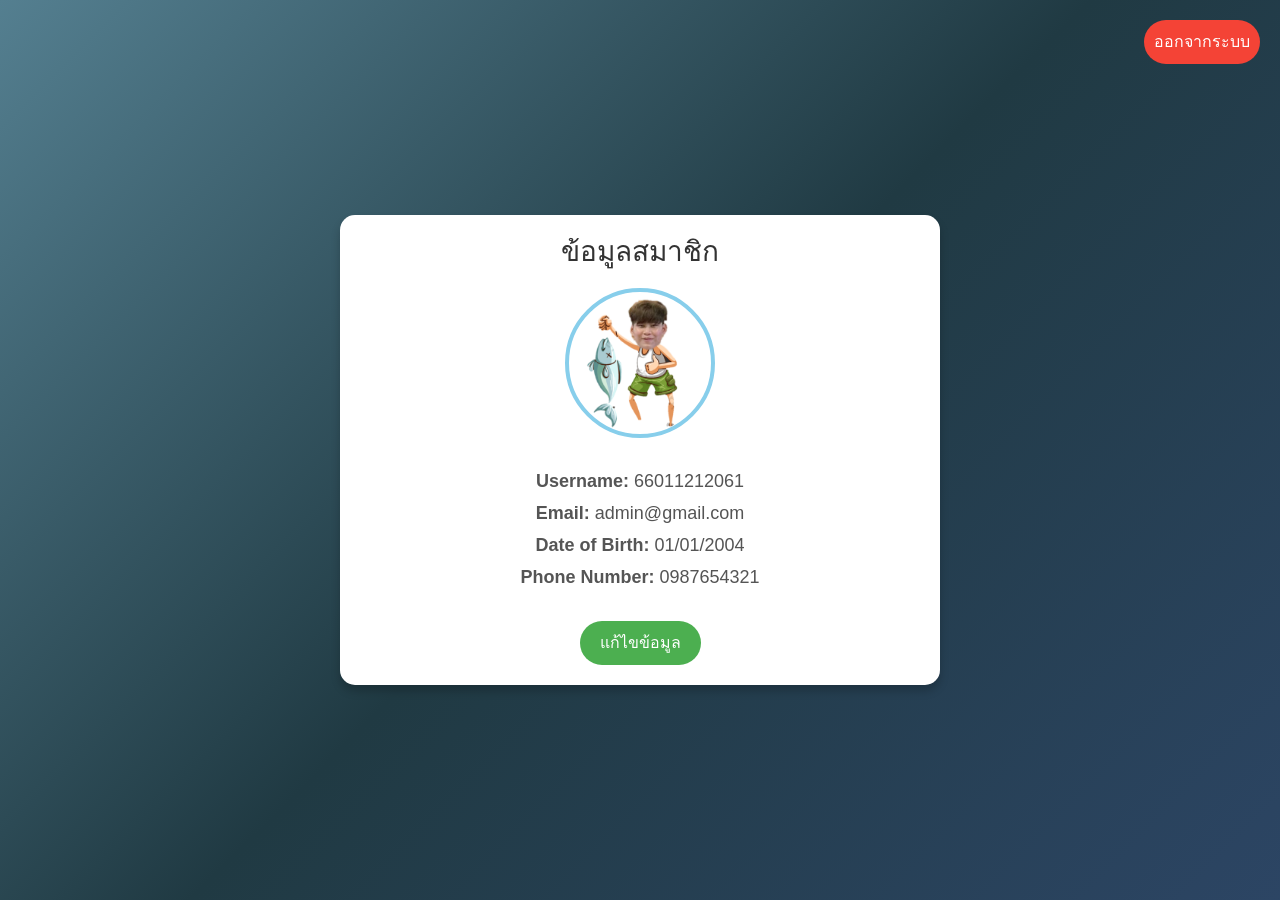
<file: profile.html>
<!DOCTYPE html>
<html lang="en">
<head>
    <meta charset="UTF-8">
    <meta name="viewport" content="width=device-width, initial-scale=1.0">
    <title>Profile</title>
    <link href="https://cdn.jsdelivr.net/npm/bootstrap@5.3.3/dist/css/bootstrap.min.css" rel="stylesheet"
    integrity="sha384-QWTKZyjpPEjISv5WaRU9OFeRpok6YctnYmDr5pNlyT2bRjXh0JMhjY6hW+ALEwIH" crossorigin="anonymous">
    <style>
        body {
            display: flex;
            justify-content: center;
            align-items: center;
            height: 100vh;
            margin: 0;
            font-family: Arial, sans-serif;
            background: linear-gradient(135deg, #547f90, #203a43, #2c4564);
        }
        .logout-container {
            position: absolute;
            top: 20px;
            right: 20px;
        }
        .logout-button {
            background-color: #f44336;
            color: white;
            border: none;
            padding: 10px 10px;
            border-radius: 30px;
            font-size: 16px;
            transition: background-color 0.2s, transform 0.2s;
        }
        .logout-button:hover {
            background-color: red;
            transform: translateY(-2px);
        }
        .profile-container {
            background: #fff;
            width: 90%;
            max-width: 600px;
            padding: 20px;
            border-radius: 15px;
            box-shadow: 0 6px 10px rgba(0, 0, 0, 0.2);
            text-align: center;
            overflow: hidden;
        }
        .profile-container h1 {
            color: #333;
            margin-bottom: 20px;
            font-size: 28px;
        }
        .profile-picture {
            width: 150px;
            height: 150px;
            margin: 0 auto 20px;
            border-radius: 50%;
            border: 4px solid skyblue;
            object-fit: cover;
            object-position: center;
        }
        .profile-info {
            margin: 10px 0;
        }
        .profile-info p {
            font-size: 18px;
            margin: 5px 0;
            color: #555;
        }
        .edit-button {
            display: inline-block;
            margin-top: 20px;
            padding: 10px 20px;
            border-radius: 30px;
            background-color: #4CAF50;
            color: white;
            font-size: 16px;
            text-decoration: none;
            transition: background-color 0.3s;
        }
        .edit-button:hover {
            background-color: #45a049;
        }
    </style>
</head>
<body>
    <div class="logout-container">
        <nav>
            <a href="index.html">
                <button class="logout-button">ออกจากระบบ</button>
            </a>
        </nav>
    </div>

    <div class="profile-container">
        <h1>ข้อมูลสมาชิก</h1>
        <img class="profile-picture" src="bom.png" alt="Profile Picture">
        <div class="profile-info">
            <p><b>Username:</b> 66011212061</p>
            <p><b>Email:</b> admin@gmail.com</p>
            <p><b>Date of Birth:</b> 01/01/2004</p>
            <p><b>Phone Number:</b> 0987654321</p>
        </div>
        <a href="editing.html" class="edit-button">แก้ไขข้อมูล</a>
    </div>
</body>
</html>
</file>
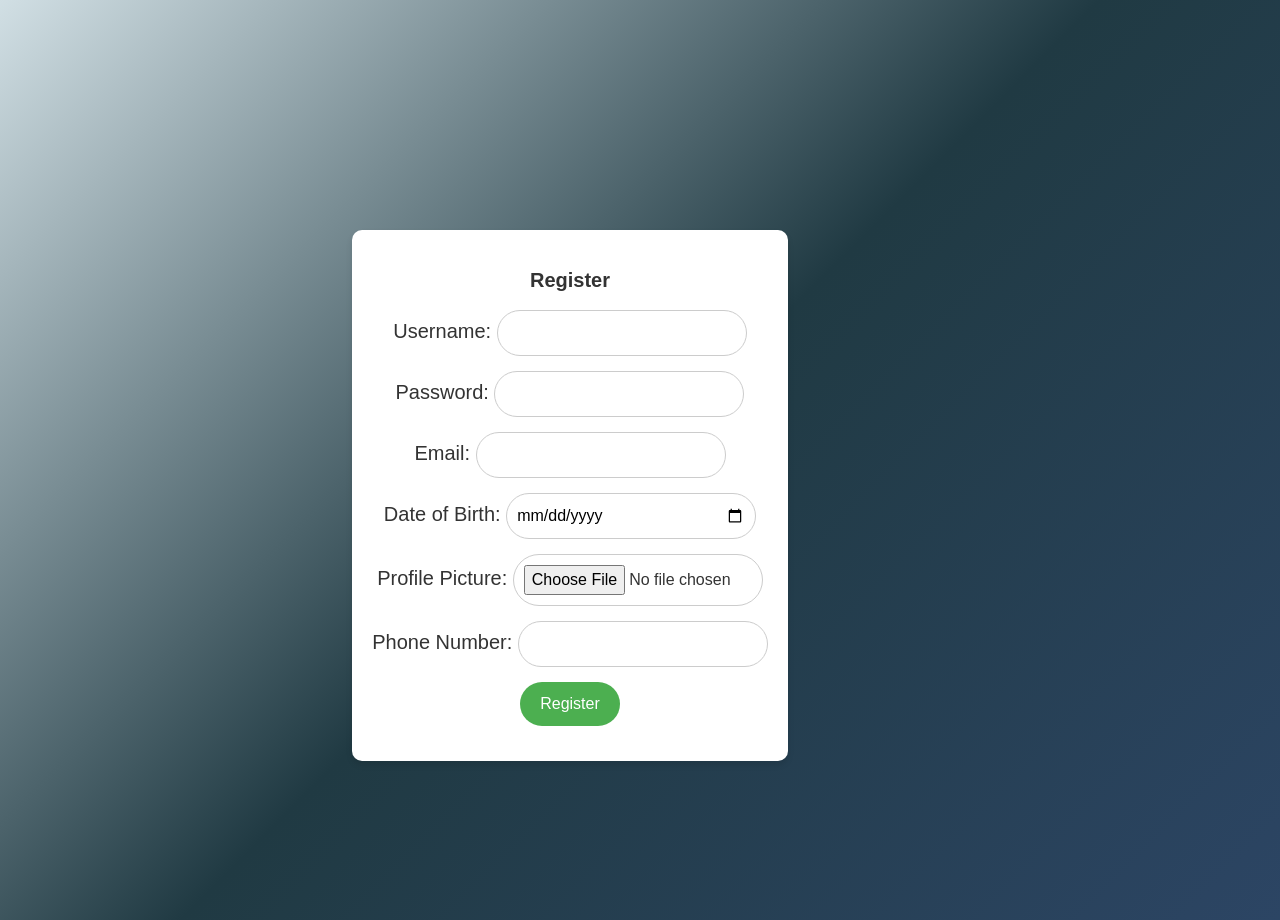
<file: register.html>
<!DOCTYPE html>
<html lang="en">

<head>
    <meta charset="UTF-8">
    <meta name="viewport" content="width=device-width, initial-scale=1.0">
    <title>Register</title>
    <link href="https://cdn.jsdelivr.net/npm/bootstrap@5.3.3/dist/css/bootstrap.min.css" rel="stylesheet"
    integrity="sha384-QWTKZyjpPEjISv5WaRU9OFeRpok6YctnYmDr5pNlyT2bRjXh0JMhjY6hW+ALEwIH" crossorigin="anonymous">
    <style>
        body {
            margin: 0;
            font-family: Arial, sans-serif;
            background: linear-gradient(135deg, #d1dfe4, #203a43, #2c4564);
        }
        .container {
            display: flex;
            justify-content: center;
            align-items: center;
            height: calc(100vh - 50px);
            margin: 0;
            text-align: center;
            font-size: 20px;
            color: #333;
            margin-top: 70px; 
        }

        form {
            background: #fff;
            border-radius: 10px;
            padding: 20px;
            box-shadow: 0 4px 6px rgba(0, 0, 0, 0.1);
        }

        p {
            margin: 15px 0;
        }

        input[type="text"],
        input[type="password"],
        input[type="email"],
        input[type="date"],
        input[type="file"],
        input[type="number"] {
            padding: 10px;
            width: 250px;
            border-radius: 30px;
            border: 1px solid #ccc;
            font-size: 16px;
        }

        input[type="submit"] {
            padding: 10px 20px;
            border: none;
            border-radius: 30px;
            background-color: #4CAF50;
            color: white;
            font-size: 16px;
            cursor: pointer;
            transition: background-color 0.3s;
        }

        input[type="submit"]:hover {
            background-color: #45a049;
        }

        .success-message {
            margin-top: 20px;
            color: green;
            font-size: 18px;
            display: none;
        }
    </style>
</head>

<body>
 

    <div class="container">
        <form id="registerForm" onsubmit="saveData(event)">
            <b>
                <p>Register</p>
            </b>
            <p>Username: <input type="text" id="username" required></p>
            <p>Password: <input type="password" id="password" required></p>
            <p>Email: <input type="email" id="email" required></p>
            <p>Date of Birth: <input type="date" id="dob" required></p>
            <p>Profile Picture: <input type="file" id="profile_picture" accept="image/*"></p>
            <p>Phone Number: <input type="number" id="phone" required></p>
            <p><input type="submit" value="Register"></p>
        </form>
        <p class="success-message" id="successMessage">ลงทะเบียนสำเร็จ! กรุณาไปที่หน้าโปรไฟล์เพื่อดูข้อมูล</p>
    </div>

    <script>
        function saveData(event) {
            event.preventDefault();

            const fileInput = document.getElementById('profile_picture');
            const username = document.getElementById('username').value;
            const password = document.getElementById('password').value;
            const email = document.getElementById('email').value;
            const dob = document.getElementById('dob').value;
            const phone = document.getElementById('phone').value;

            if (fileInput.files.length > 0) {
                const reader = new FileReader();
                reader.onload = function () {
                    localStorage.setItem('profile_picture', reader.result);
                    saveFormData(username, password, email, dob, phone);
                };
                reader.readAsDataURL(fileInput.files[0]);
            } else {
                saveFormData(username, password, email, dob, phone);
            }
        }

        function saveFormData(username, password, email, dob, phone) {
            localStorage.setItem('username', username);
            localStorage.setItem('password', password);
            localStorage.setItem('email', email);
            localStorage.setItem('dob', dob);
            localStorage.setItem('phone', phone);

            document.getElementById('registerForm').reset();
            const successMessage = document.getElementById('successMessage');
            successMessage.style.display = 'block';
        }
    </script>
</body>

</html>
</file>
